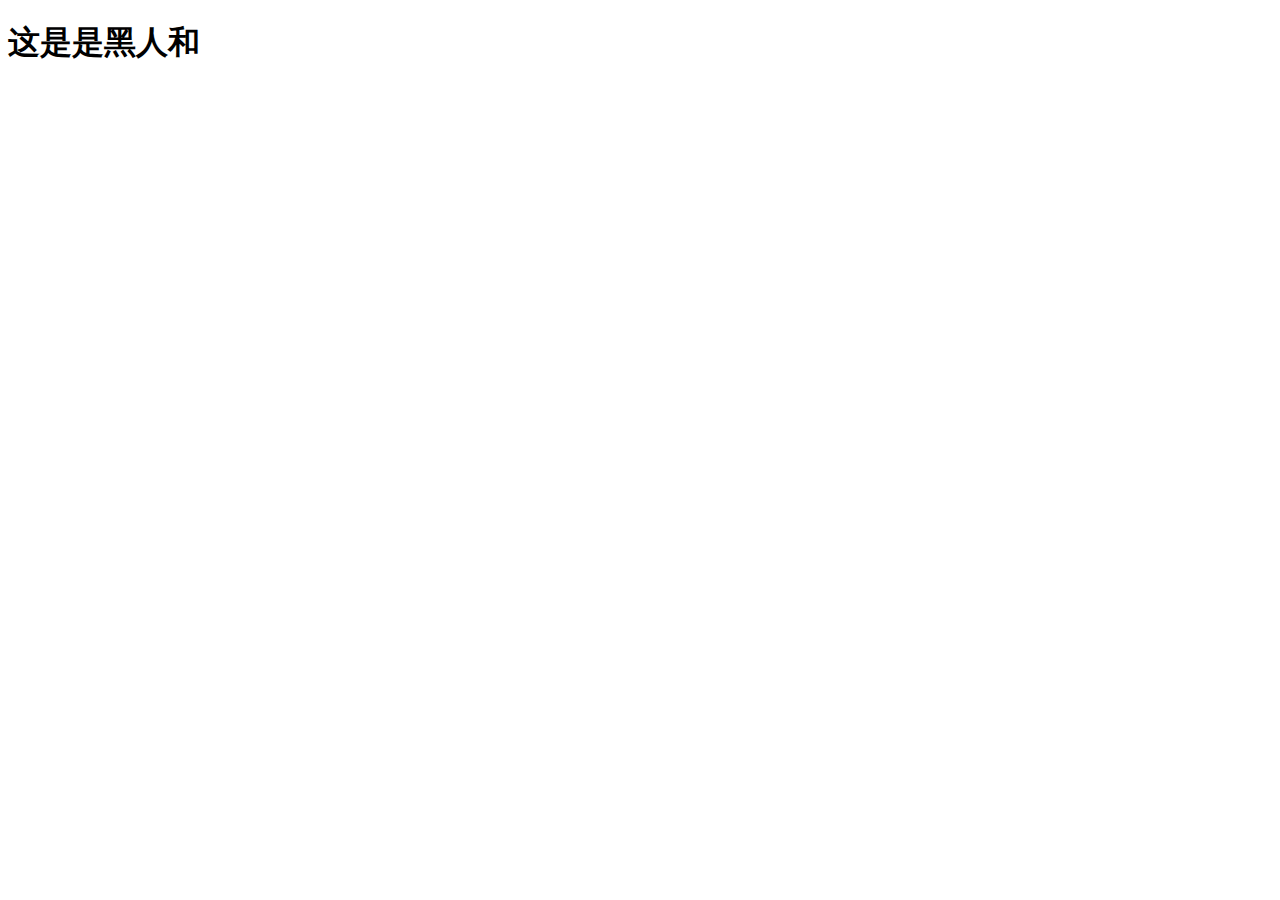
<file: index.html>
<!DOCTYPE html>
<html lang="en">
<head>
    <meta charset="UTF-8">
    <meta http-equiv="X-UA-Compatible" content="IE=edge">
    <meta name="viewport" content="width=device-width, initial-scale=1.0">
    <title>Document</title>
</head>
<body>
    <h1>这是是黑人和</h1>
    <a href="https://www.bilibili.com/video/BV15c411S7ZH/?spm_id_from=333.788&vd_source=a6c325f3321d5c554e28907787ed6c95"></a>
</body>
</html>
</file>
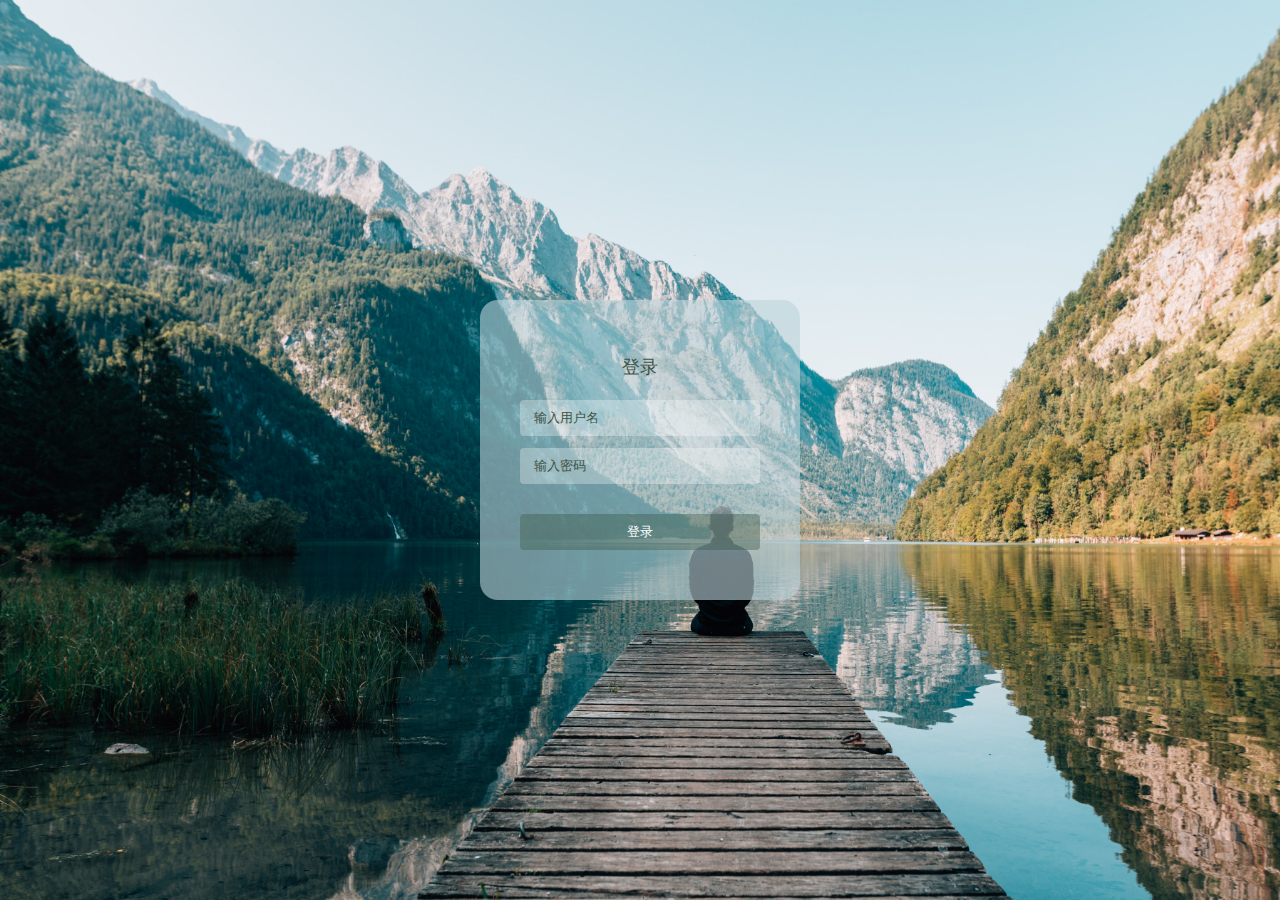
<file: main.html>
<!DOCTYPE html>
<html lang="en">
<head>
    <meta charset="UTF-8">
    <meta name="viewport" content="width=//, initial-scale=1.0">
    <title>Document</title>
    <meta
      http-equiv="X-UA-Compatible"
      content="ie=edge"
    />
    <link rel="stylesheet" href="./style.css">
    <!-- <script src="https://cdn.jsdelivr.net/npm/axios/dist/axios.min.js"></script> -->

</head>
<body>
    <!-- 输入账户和密码后，点击登录按钮，进入主界面。 -->
    <div class="content">
        <form action="#" class="login-form" id="loginForm">
            <h2>登录</h2>
            <input type="text" id="username" placeholder="输入用户名">
            <input type="password" id="password" placeholder="输入密码">
            <button type="submit" onclick="Login()">登录</button>
        </form>
    </div>

    <script>
           // 获取表单和输入框元素
            const usernameInput = document.getElementById('username');
            const passwordInput = document.getElementById('password');

            // 监听表单提交事件
            function Login(){
                const usernameInput = document.getElementById('username').value;
                const passwordInput = document.getElementById('password').value;

                // user   pass  是账号 和 密码
                // if (usernameInput === 'user' && passwordInput === 'pass') {  // cnm 居然他妈是=== 
                //     window.location.href = './main.html';   // 不用加 ./
                //     alert('登录成功！'); 
                // } else {
                //     alert('登录失败，请检查账户和密码');
                // }

                //  相同结果
                if(usernameInput == "user"){
                    window.location.href = './index.html';   // 不用加 ./
                    // alert('登录成功！'); 
                    if(passwordInput == 'pass'){
                        alert('登录成功！'); 
                    }
                }else{
                    alert('登录失败，请检查账户和密码');
                }
        }

    </script>
</body>
</html>
</file>
<file: style.css>
html,body{
    margin:0;
    font-family:"PingFang SC", "Microsoft Yahei", sana-serif;
}
.content{
    width: 100vw;
    height: 100vh;
    display: flex;
    justify-content: center;
    align-items: center;
    background: url("./1.jpg")  fixed no-repeat;
    background-size:cover;
}
.login-form{
    width: 240px;
    height: 220px;
    display: flex;
    flex-direction: column;
    padding:40px;
    text-align: center;
    z-index: 100;
    background: inherit;
    overflow: hidden;
    border-radius: 18px;
    position: relative; 
    background:rgba(186, 211, 218, 0.6);
}
.login-form::before{
    content: "";
    width: calc(100% * 20px);    
    height: calc(100% * 20px);    
    box-shadow: inset 0 0 0 200px rgba(255,255,255,0.25);
    position:absolute;
    top:-10px;
    left:-10px;
    z-index: -1;
    background: inherit;
    filter: blur(6px);
}
.login-form h2{
    font-size: 18px;
    color:#3d5245;
    font-weight: 400;
}
.login-form input, .login-form button{
    margin:6px 0;
    height: 36px;
    border:none;
    background-color: rgba(255,255,255,0.3);
    padding:0 14px;
    border-radius: 4px;
    color:#3d5245;
}
.login-form input::placeholder{
    color:#3d5245;
}
.login-form button{
    margin-top:24px;
    background-color: rgba(57,88,69,0.4);
    color:white;
    position: relative;
    overflow: hidden;
    cursor: pointer;
    transition: 0.4s;
}
.login-form button:hover{
    background-color: rgba(12,80,38,0.67);
}
.login-form button::before,.login-form button::after{
    content: "";
    display:block;
    width: 80px;
    height: 100%;
    background: rgba(179,255,210,0.5);
    opacity: 0.5;
    position:absolute;
    left: 0;
    top:0;
    transform:skewX(-15deg);
    filter:blur(30px);
    overflow: hidden;
    transform: translateX(-100px);
}
.login-form button::after{
    width: 40px;
    background:rgba(179,255,0.3);
    left:60px;
    filter: blur(5px);
    opacity: 0;
}
.login-form button:hover::before{
    transition: 1s;
    transform: translateX(320px);
    opacity: 0.7;
}
.login-form button:hover::after{
    transition: 1s;
    transform: translateX(320px);
    opacity: 0.7;
}
</file>
